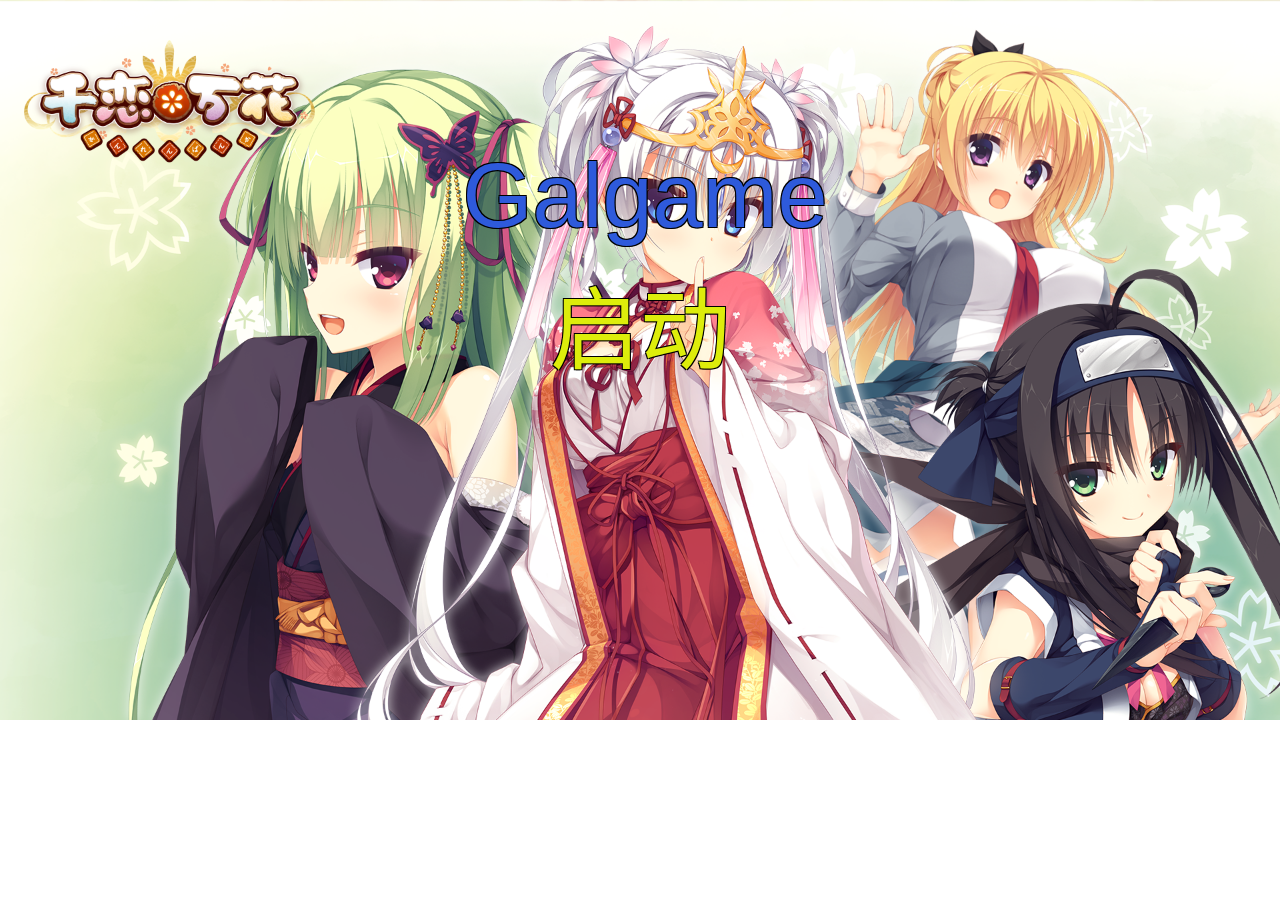
<file: index.html>
<!DOCTYPE html>
<link rel="shortcut icon" href=" 图标.ico" />
<html lang="zh-CN">
<head>
    <meta charset="UTF-8">
    <meta name="viewport" content="width=device-width, initial-scale=1.0">

    <!-- 标题 -->
    <title>galgame 启动！</title>

    <!-- 网站说明 -->
    <meta name="galgame"content ="让 Galgame 再次伟大！">

    <!-- 关键字 -->
    <meta name="keywords" content="Galgame">

    <!-- 引入图标 -->
    <link rel="shortcut icon" href=" 图标.ico" />


    <!-- 引用公共样式文件 -->
    <link rel="stylesheet" href="css/common.css">
    <link rel="stylesheet" href="css/index.css">
    <link rel="stylesheet" href="css/styles.css">

</head>
<body>
    <div class="bg-1">
        <img src="images-qlwh/qlwh-1.png" alt="">
        
    <ul>
        <li class="hd-1">Galgame</li>
        <li class="hd-2"><a href="index-total.html" class="bg-color">启动</a></li>
    </ul>
    </div>

    

</body>
</html>
</file>
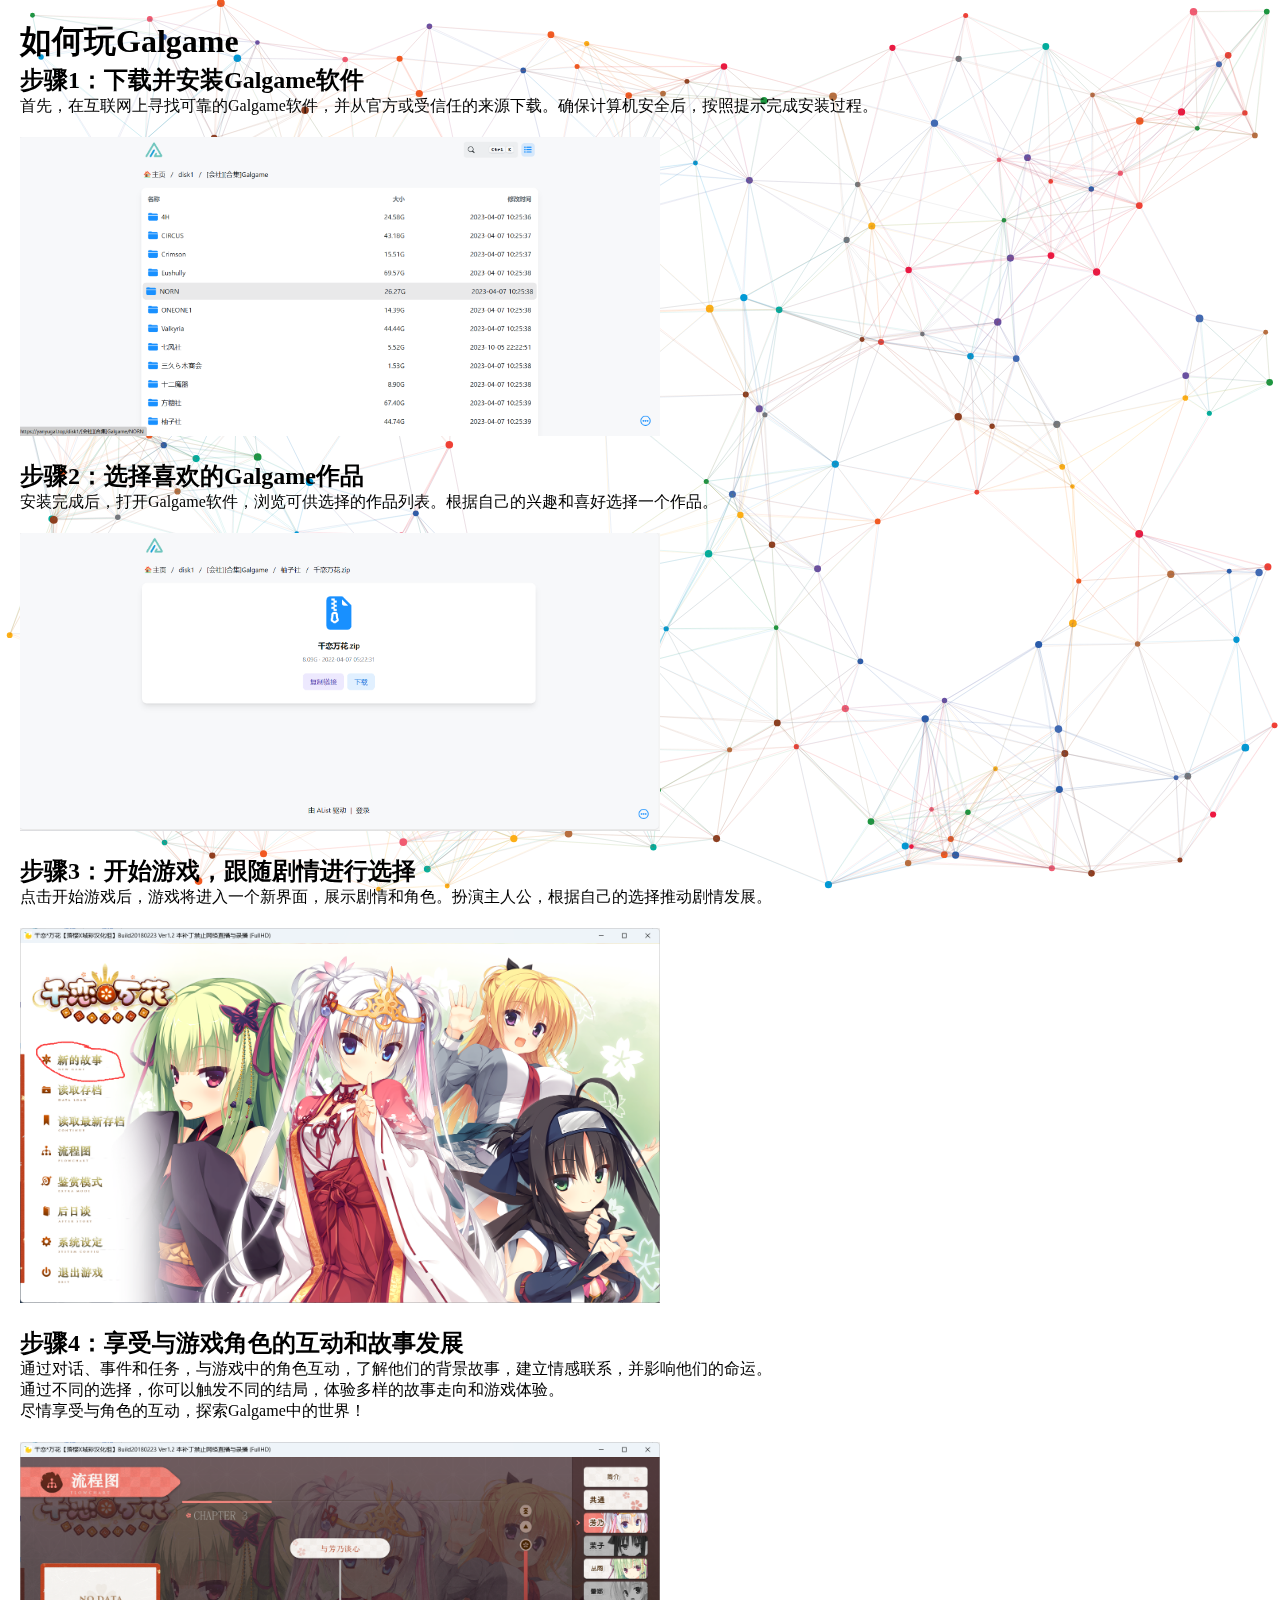
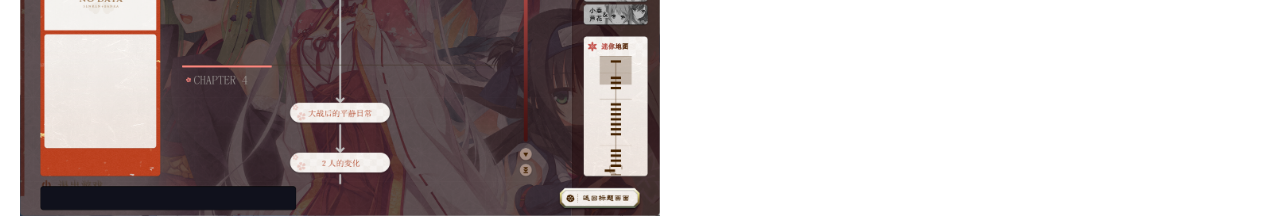
<file: how-to-play.html>
<!DOCTYPE html>
<html lang="en">
  <link rel="shortcut icon" href=" 图标.ico" />
<head>
  <meta charset="UTF-8">
  <meta name="viewport" content="width=device-width, initial-scale=1.0">
  <title>如何玩Galgame</title>
  <link rel="stylesheet" href="css/bg.css">
</head>
<body>
  <canvas id="canvas"></canvas>
  <div class="container">
    <div class="text">
      <h1>如何玩Galgame</h1>
  
      <h2>步骤1：下载并安装Galgame软件</h2>
      <p>首先，在互联网上寻找可靠的Galgame软件，并从官方或受信任的来源下载。确保计算机安全后，按照提示完成安装过程。</p>
    </div>
    <div class="image">
      <img src="images/howtoplay/howtoplay1.png" alt="Step 1">
    </div>
  </div>
  
  <div class="container">
    <div class="text">
      <h2>步骤2：选择喜欢的Galgame作品</h2>
      <p>安装完成后，打开Galgame软件，浏览可供选择的作品列表。根据自己的兴趣和喜好选择一个作品。</p>
    </div>
    <div class="image">
      <img src="images/howtoplay/howtoplay2.png" alt="Step 2">
    </div>
  </div>
  
  <div class="container">
    <div class="text">
      <h2>步骤3：开始游戏，跟随剧情进行选择</h2>
      <p>点击开始游戏后，游戏将进入一个新界面，展示剧情和角色。扮演主人公，根据自己的选择推动剧情发展。</p>
    </div>
    <div class="image">
      <img src="images/howtoplay/howtoplay3.png" alt="Step 3">
    </div>
  </div>
  
  <div class="container">
    <div class="text">
      <h2>步骤4：享受与游戏角色的互动和故事发展</h2>
      <p>通过对话、事件和任务，与游戏中的角色互动，了解他们的背景故事，建立情感联系，并影响他们的命运。</p>
      <p>通过不同的选择，你可以触发不同的结局，体验多样的故事走向和游戏体验。</p>
      <p>尽情享受与角色的互动，探索Galgame中的世界！</p>
    </div>
    <div class="image">
      <img src="images/howtoplay/howtoplay4.png" alt="Step 4">
    </div>
  </div>
  
  <script src="js/bg.js"></script>
</body>
</html>
</file>
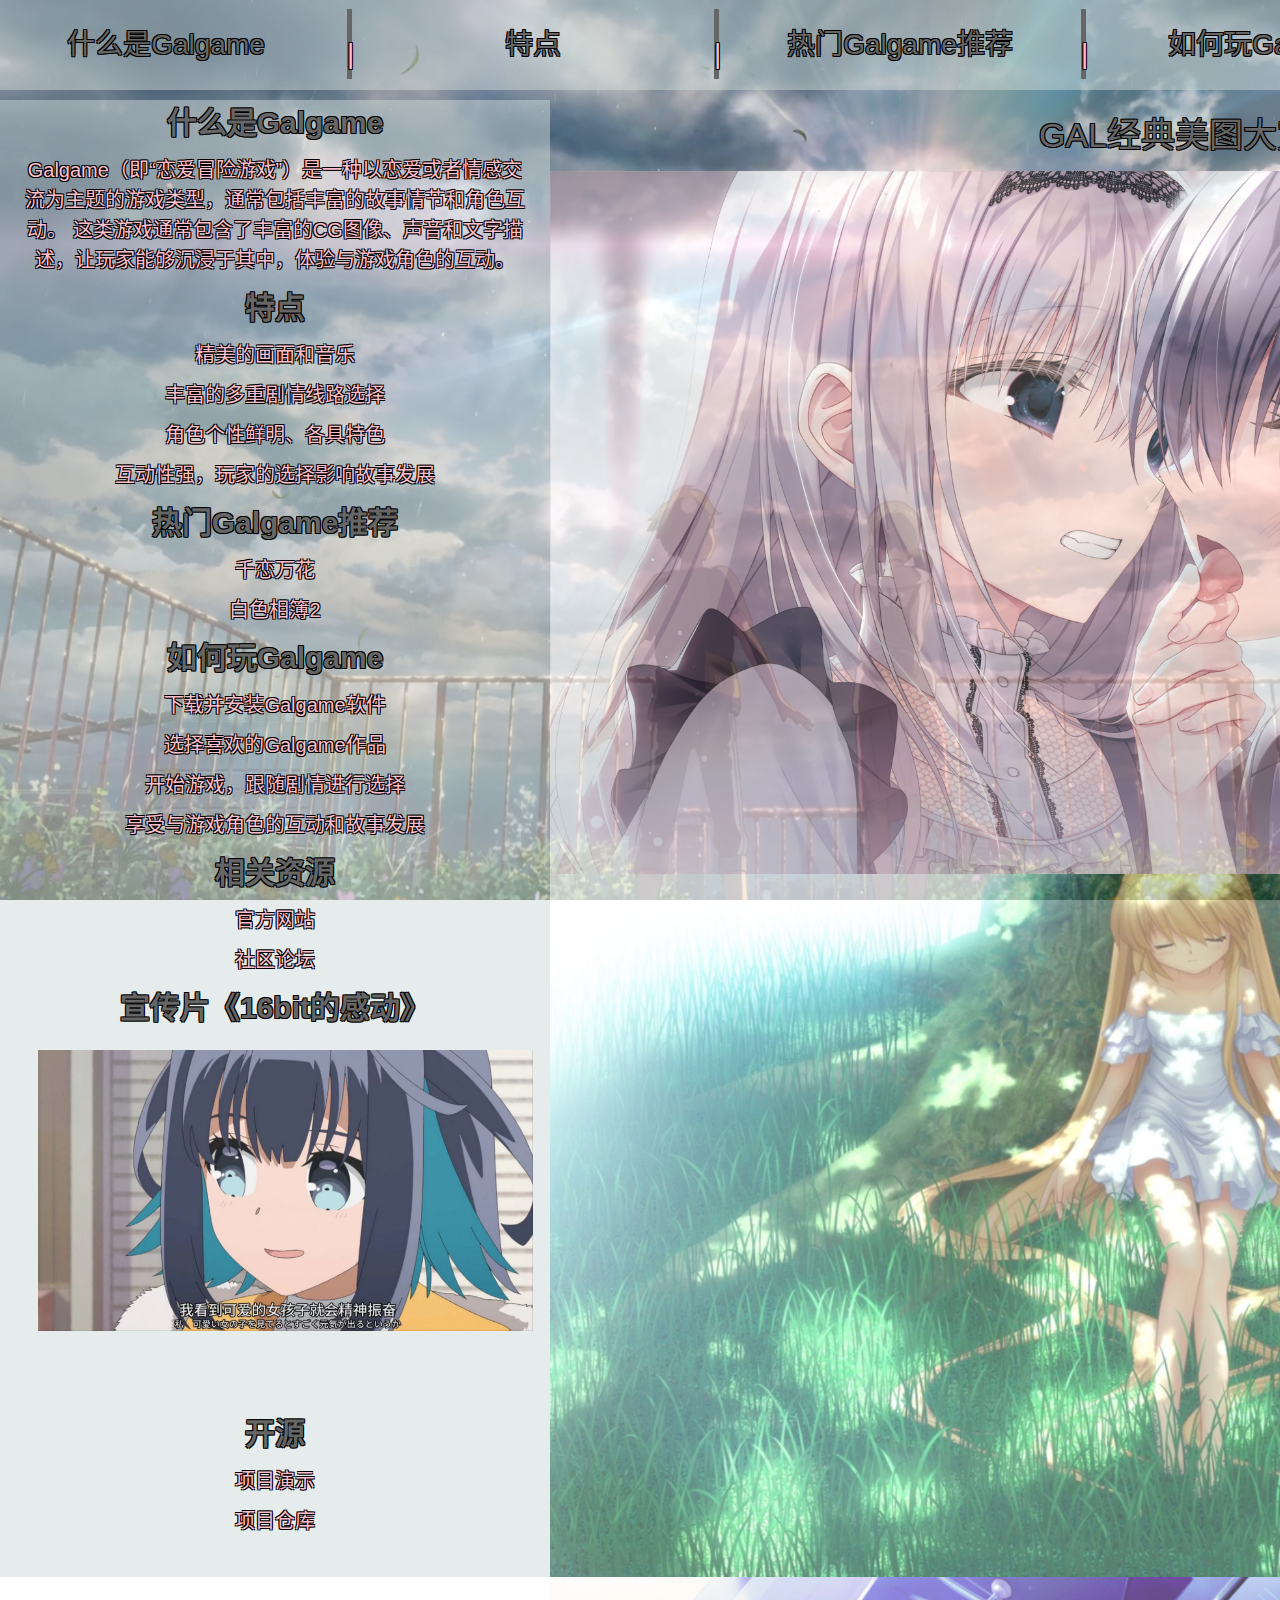
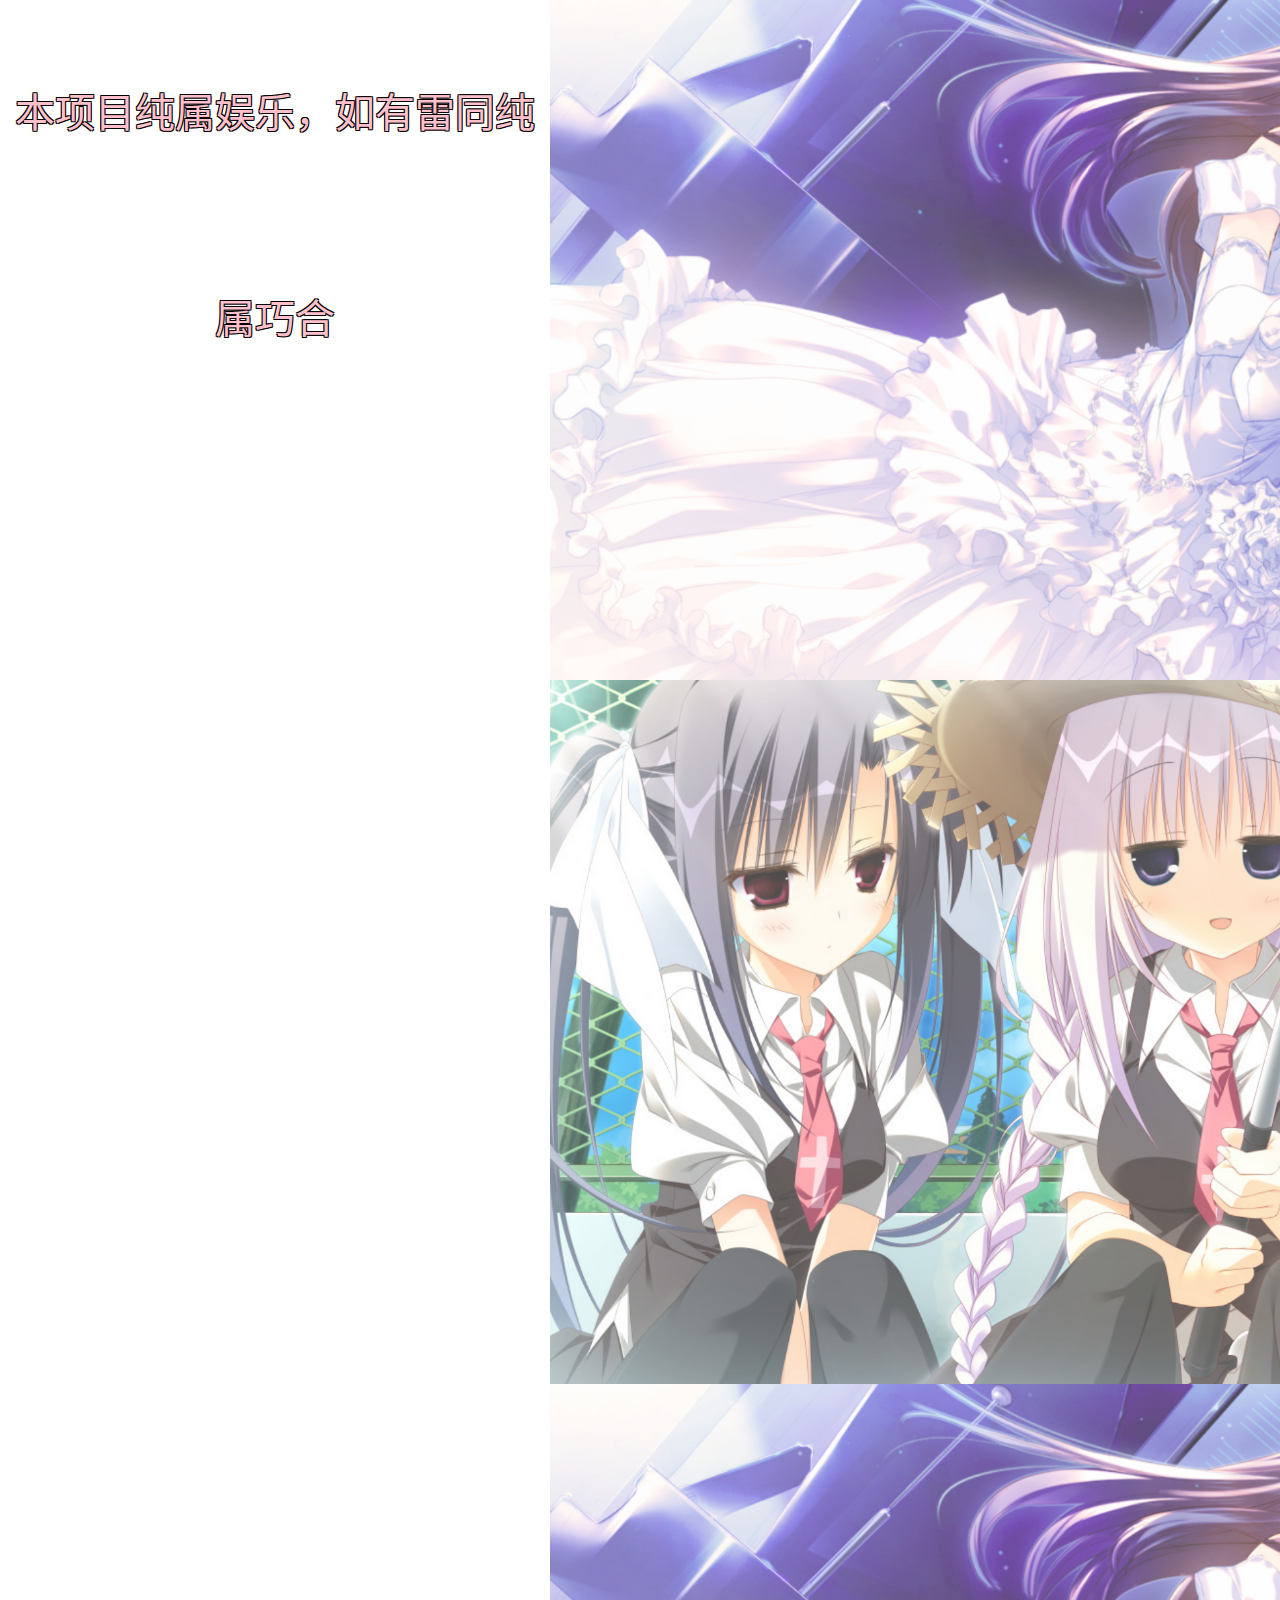
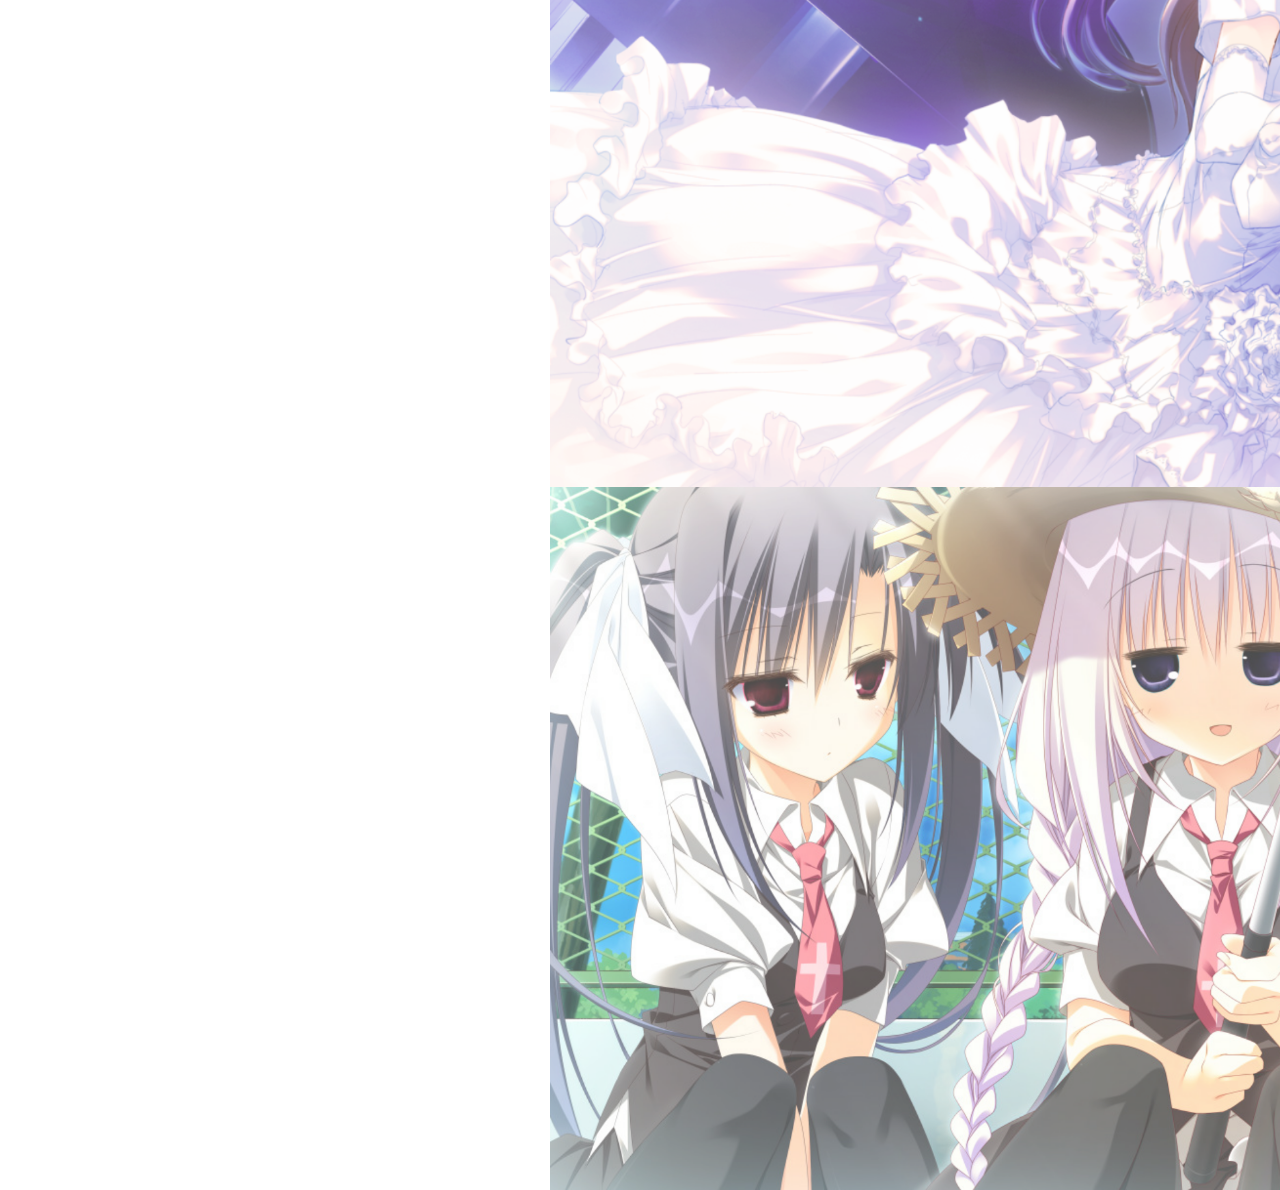
<file: index-total.html>
<!DOCTYPE html>
<html lang="zh-CN">
<head>
    <meta charset="UTF-8">
    <meta name="viewport" content="width=device-width, initial-scale=1.0">
    <title>原来你也玩GALGAME！</title>
    <meta name="galgame" content ="让 Galgame 再次伟大！">
    <meta name="keywords" content="Galgame">
    <link rel="shortcut icon" href=" 图标.ico" />

    <link rel="stylesheet" href="css/common.css">
    <link rel="stylesheet" href="css/index.css">
    <link rel="stylesheet" href="css/index-total.css">
    <link rel="slideshow" href="css/slideshow-container.css">
    <link rel="stylesheet" href="css/styles.css">
    <link rel="stylesheet" href="js/script.js">
    <link rel="stylesheet" href="how-to-play.html">
    <link rel="stylesheet" href="character.html">
    <link rel="stylesheet" href="introduce-game1.html">
    <link rel="stylesheet" href="introduce-game2.html">
    
</head>
<body>
    <!-- 最上方快捷导航模块 -->
     <section class="shortcut-1">
        <!-- 封装五个主要作用导航栏 -->
        <div class="w">
       <ul>
        <!-- 添加锚点链接 -->
        <li><a href="#f1">什么是Galgame</a></li>
        <li>|</li>
        <li><a href="#f2">特点</a></li>
        <li>|</li>
        <li><a href="#f3">热门Galgame推荐</a></li>
        <li>|</li>
        <li><a href="#f4">如何玩Galgame</a></li>
        <li>|</li>
        <li><a href="#f5">相关资源</a></li>
       </ul>
        </div>
     </section>

     <!-- 主体部分，包括左边的介绍和右边的图片 -->

     <!-- 左边介绍部分 -->

     <div class="w">
        
            <div class="main">
                <!-- 左边介绍部分 -->
                <div class="fl">
                    <div class="menu">
                        <ul>
                            <li>
                                <h2 id="f1"><a href="https://zh.moegirl.org.cn/Galgame" target="_blank">什么是Galgame</a></h2> 
                                <p>Galgame（即“恋爱冒险游戏”）是一种以恋爱或者情感交流为主题的游戏类型，通常包括丰富的故事情节和角色互动。
                                    这类游戏通常包含了丰富的CG图像、声音和文字描述，让玩家能够沉浸于其中，体验与游戏角色的互动。
                                </p>
                            </li>
                            <li>
                                <h2 id="f2"><a href="character.html" target="_blank">特点</a></h2>
                                <p>
                                    <p>精美的画面和音乐</p>
                                    <p>丰富的多重剧情线路选择</p>
                                    <p>角色个性鲜明、各具特色</p>
                                    <p>互动性强，玩家的选择影响故事发展</p>
                                </p>
                            </li>
                            <li>
                                <h2 id="f3"><a href="https://www.touchgal.com/" target="_blank">热门Galgame推荐</a></h2>
                                <div class="game">
                                   <p class="game-1"><a href="introduce-game1.html" target="_blank" >千恋万花</a></p>
                                   <p class="game-2"><a href="introduce-game2.html" target="_blank">白色相簿2</a></p>
                                </div>
                            </li>
                            <li>
                                <h2 id="f4"><a href="./how-to-play.html" target="_blank">如何玩Galgame</a></h2>
                                <p>下载并安装Galgame软件</p>
                                <p>选择喜欢的Galgame作品</p>
                                <p>开始游戏，跟随剧情进行选择</p>
                                <p>享受与游戏角色的互动和故事发展</p>
                            </li>
                            <li class="resource">
                                <h2 id="f5"><a href="https://yanyugal.top/disk1/[%E4%BC%9A%E7%A4%BE][%E5%90%88%E9%9B%86]Galgame" target="_blank">相关资源</a></h2>
                                
                              
                                    <p><a href="https://odb.lzacg.one" target="_blank" class="f11">官方网站</a></p>
                                    <p><a href="https://tieba.baidu.com/f?kw=galgame&ie=utf-8&tab=good" target="_blank" class="f11">社区论坛</a></p>
                               
                            </li>
                            <li>
                                <div class="intro">
                                    <h2 id="f5"><a href="#">宣传片《16bit的感动》</a></h2>
                                    <a href="https://www.bilibili.com/video/BV19m4y1K7DE/" target="_blank"><img src="images/16bit.jpg" alt=""></a>
                                </div>
                            </li>
                            <li class="address">
                                <h2><a href="#">开源</a></h2>
                                <p><a href="https://kamisato-ayaka-ganshin-impact.github.io/a-galgame-birth/" target="_blank" class="f11">项目演示</a></p>
                                <p><a href="https://github.com/Kamisato-Ayaka-ganshin-impact/a-galgame-birth" target="_blank" class="f11">项目仓库</a></p>
                               
                            </li>
                        </ul>
                    </div>
                </div>

                 <!-- 右边图片部分 -->
    <!-- <div class="slideshow-container"> -->
        <link rel="stylesheet" href="css/shadow-show.css">
        <script src="js/total.js"></script>
             <div class="fr">
                <p class="emjoy">GAL经典美图大赏</p>
                
                    <div class="images">
                    <div class="slideshow-container">
                        <ul>
                            <li>
                              <img class="mySlides" src="images/Snipaste_2023-09-01_18-16-38.png" style="display: block;">
                               <img class="mySlides" src="images/Snipaste_2023-09-01_19-10-04.png">
                               <img class="mySlides" src="images/Snipaste_2023-09-02_18-32-32.png">
                               <img class="mySlides" src="images/Snipaste_2023-09-10_11-08-15.png">
                               <img class="mySlides" src="images/Snipaste_2023-09-10_11-43-50.png">
                               <img class="mySlides" src="images/Snipaste_2023-09-10_13-39-21.png">
                               <img class="mySlides" src="images/Snipaste_2023-09-10_13-44-37.png">
                               <img class="mySlides" src="images/Snipaste_2023-09-10_14-30-56.png">
                               <img class="mySlides" src="images/TRBRJZ[]L]0`3HB_5TNEP77.png">
                               <img class="mySlides" src="images/mv-2.png">
                               <img class="mySlides" src="images/rewrite-2.jpg">
 
                            </li>
                           
                        </ul>
                       </div>
                       </div>
                       <div class="images">
                        <div class="slideshow-container">
                         <ul>
                             <li>
                                <img class="mySlides" src="images/rewrite.jpg"  style="display: block;">                  
                                <img class="mySlides" src="images/QQ截图20221226214923.png" style="display: block;">                     
                                <img class="mySlides" src="images/QQ图片20221029141251.png" style="display: block;">
                              <img class="mySlides" src="images/rewrite.jpg">
                                <img class="mySlides" src="images/mv-1.png">
                                <img class="mySlides" src="images/0455b586dc0a0b28ed9a93ddb29f195.png"> 
                                <img class="mySlides" src="images/QQ截图20221226214923.png" style="display: block;">                             
                                <img class="mySlides" src="images/QQ图片20221029141251.png" style="display: block;">                            
                                <img class="mySlides" src="images/new-imagea/Snipaste_2023-09-01_15-29-42.png">
                                <img class="mySlides" src="images/new-imagea/Snipaste_2023-09-01_16-27-57.png">
                                <img class="mySlides" src="images/new-imagea/Snipaste_2023-09-05_21-43-39.png">
                                <img class="mySlides" src="images/new-imagea/Snipaste_2023-09-05_21-43-39.png">
  
                             </li>
                             
                            
                         </ul>
    
                        </div>
                 </div>
             </div>   
     </div>


   <!-- 底部模块制作  -->
   <div class="footer">
   
       <div class="w">
        <div >
            <ul>
                <li class="text"><p ><a href="https://www.bilibili.com/video/BV1hq4y1s7VH/?spm_id_from=333.337.search-card.all.click&vd_source=58072e33351d19e1dd656dd9c3bb5b3c" class="f11">本项目纯属娱乐，如有雷同纯属巧合</a></p></li>
            </ul>
        </div>
       </div>
    
   </div>
</body>
</html>
</file>
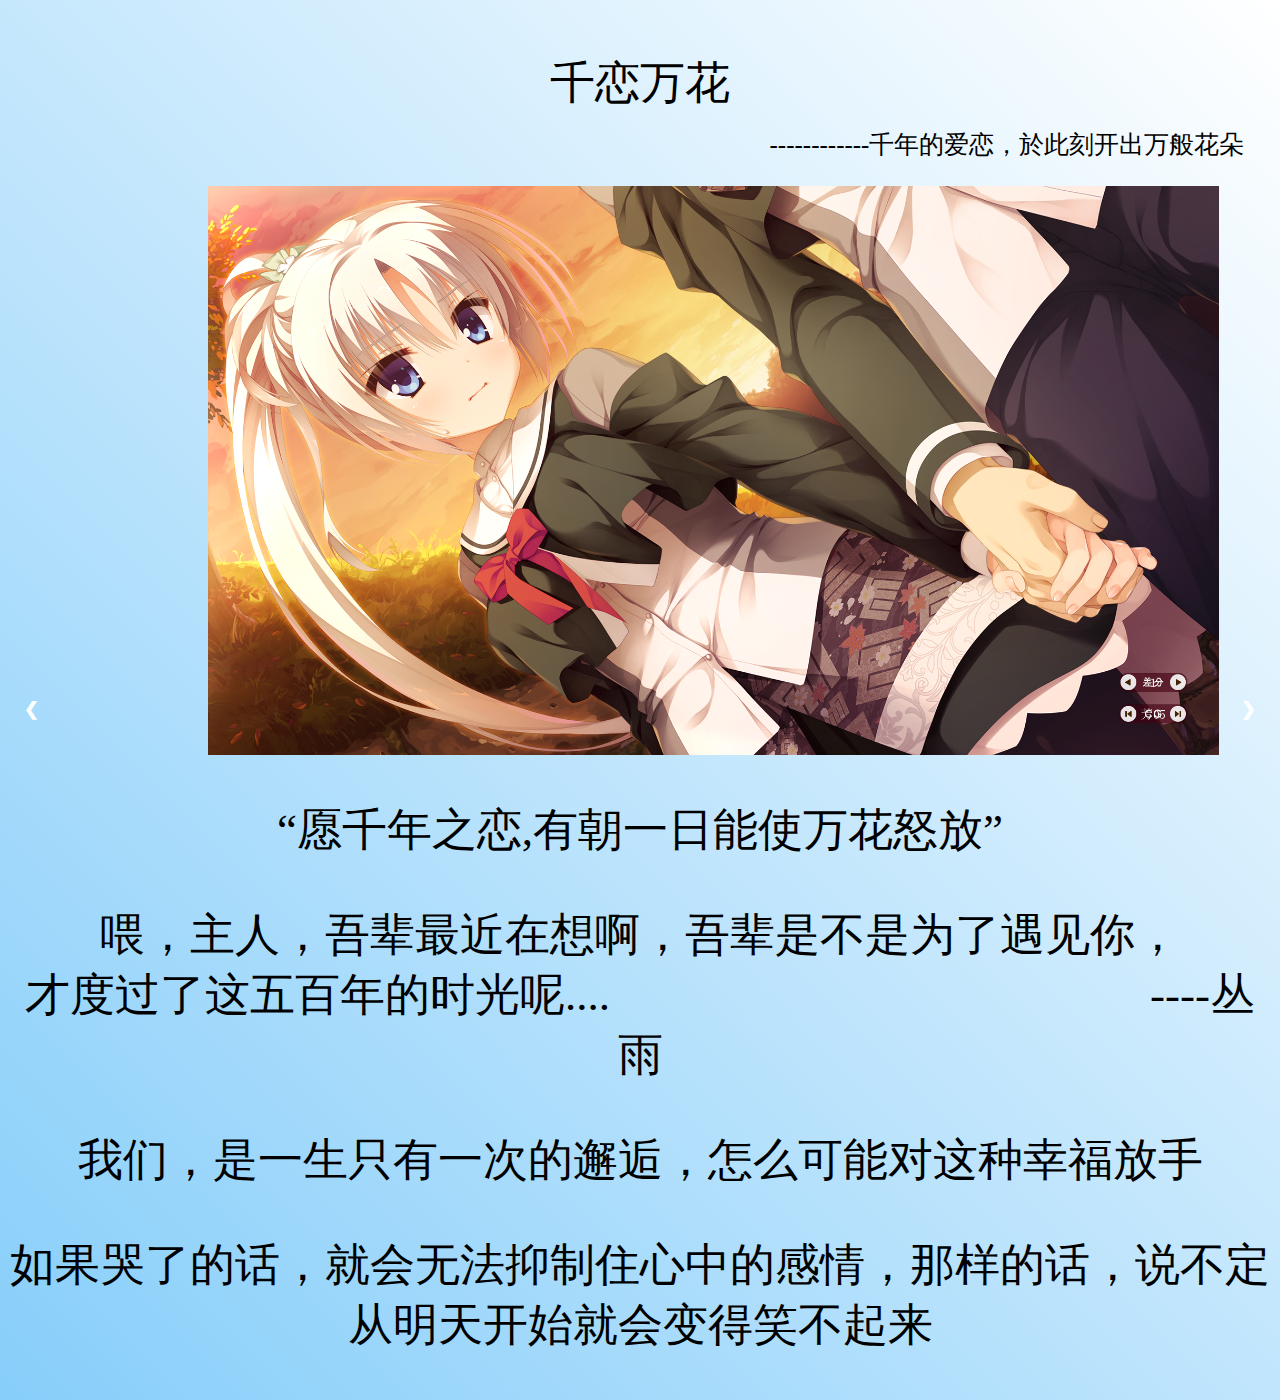
<file: introduce-game1.html>
<!DOCTYPE html>
<html lang="en">
  <link rel="shortcut icon" href=" 图标.ico" />
<head>
  <meta charset="UTF-8">
  <meta name="viewport" content="width=device-width, initial-scale=1.0">
  <link rel="stylesheet" href="css/introduce-game.css">
</head>
<body>

<div class="slideshow-container">
  <p>千恋万花</p>
  <p class="text-1">------------千年的爱恋，於此刻开出万般花朵</p>
  <img class="mySlides" src="images-qlwh/qlwh-2.png" style="display: block;">
  
  <img class="mySlides" src="images-qlwh/qlwh-3.png">
  <img class="mySlides" src="images-qlwh/qlwh-4.png">
  <img class="mySlides" src="images-qlwh/qlwh-5.png">
  <img class="mySlides" src="images-qlwh/qlwh-6.png">
  <img class="mySlides" src="images-qlwh/qlwh-7.png">
  <img class="mySlides" src="images-qlwh/qlwh-8.png">
  <img class="mySlides" src="images-qlwh/qlwh-9.png">
  <img class="mySlides" src="images-qlwh/qlwh-10.png">
  <img class="mySlides" src="images-qlwh/qlwh-11.png">
  <img class="mySlides" src="images-qlwh/qlwh-12.png">
  <a class="prev" onclick="plusSlides(-1)">&#10094;</a>
  <a class="next" onclick="plusSlides(1)">&#10095;</a>
  <p>“愿千年之恋,有朝一日能使万花怒放”</p>
  <p>喂，主人，吾辈最近在想啊，吾辈是不是为了遇见你，<br>才度过了这五百年的时光呢....&nbsp;&nbsp;&nbsp;&nbsp;&nbsp;&nbsp;&nbsp;&nbsp;&nbsp;&nbsp;&nbsp;&nbsp;&nbsp;&nbsp;&nbsp;&nbsp;&nbsp;&nbsp;&nbsp;&nbsp;&nbsp;&nbsp;&nbsp;&nbsp;&nbsp;&nbsp;&nbsp;&nbsp;&nbsp;&nbsp;&nbsp;&nbsp;&nbsp;&nbsp;&nbsp;&nbsp;&nbsp;&nbsp;&nbsp;&nbsp;&nbsp;&nbsp;&nbsp;&nbsp;&nbsp;&nbsp;&nbsp;&nbsp;----丛雨</p>
  <p>我们，是一生只有一次的邂逅，怎么可能对这种幸福放手</p>
  <p>如果哭了的话，就会无法抑制住心中的感情，那样的话，说不定从明天开始就会变得笑不起来</p>
</div>

<script src="js/introduce-game.js"></script>

</body>
</html>
</file>
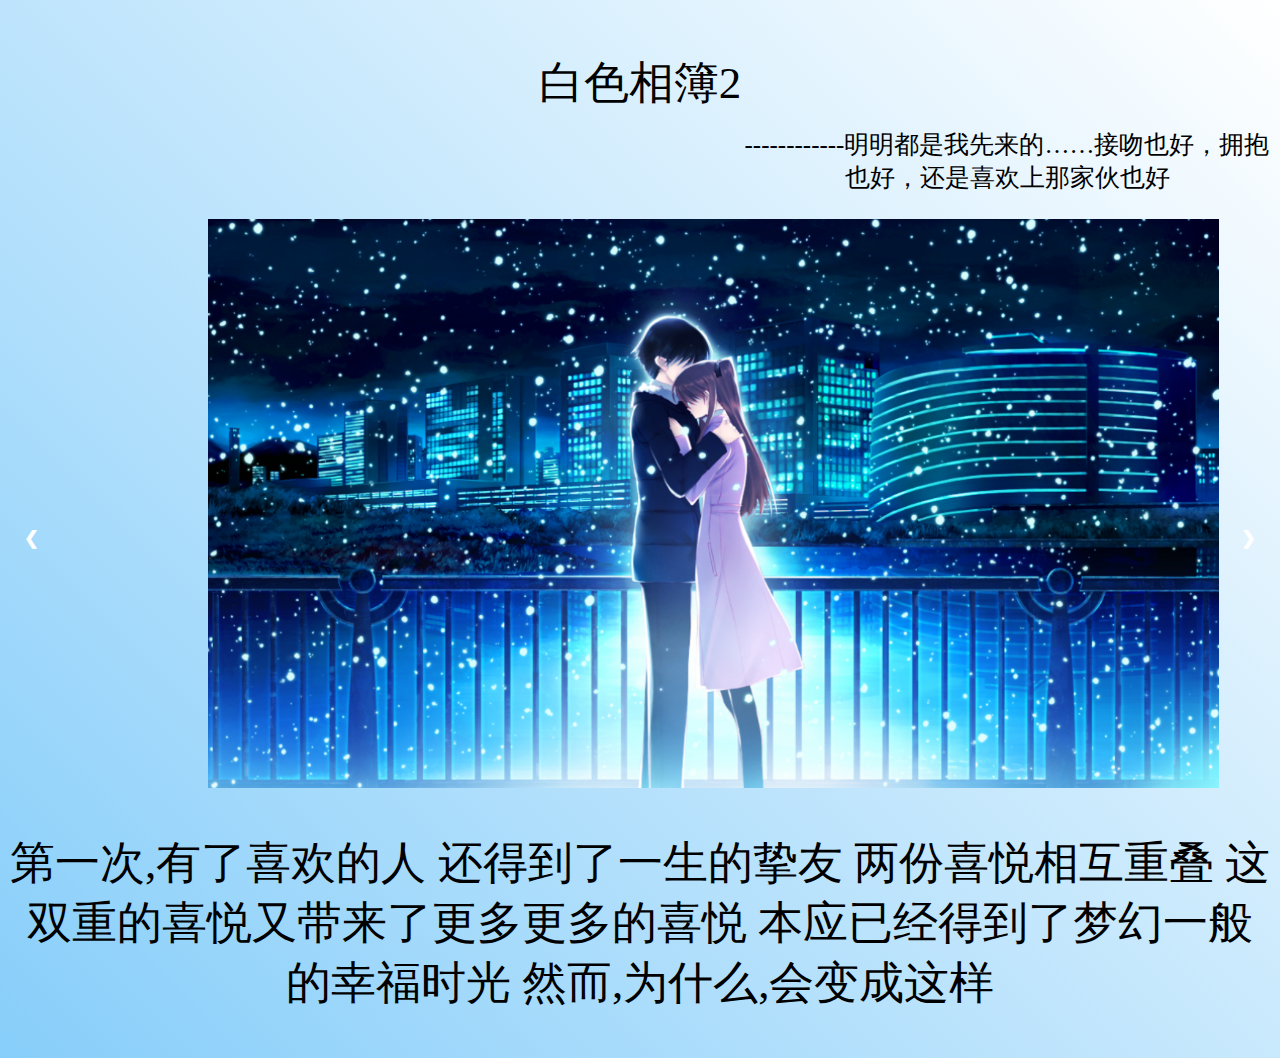
<file: introduce-game2.html>
<!DOCTYPE html>
<html lang="en">
  <link rel="shortcut icon" href=" 图标.ico" />
<head>
  <meta charset="UTF-8">
  <meta name="viewport" content="width=device-width, initial-scale=1.0">
  <link rel="stylesheet" href="css/introduce-game.css">
</head>
<body>
<div class="w">
<div class="slideshow-container">
  <p>白色相簿2</p>
  <p class="text-1">------------明明都是我先来的……接吻也好，拥抱也好，还是喜欢上那家伙也好</p>
  <img class="mySlides" src="images/hug.png" style="display: block;">
 
  <img class="mySlides" src="images/Snipaste_2023-10-26_12-03-44.png">
  <img class="mySlides" src="images/Snipaste_2023-10-26_12-05-27.png">
  <img class="mySlides" src="images/Snipaste_2023-11-03_15-29-56.png">
  <img class="mySlides" src="images/Snipaste_2023-11-03_15-41-53.png">
  <img class="mySlides" src="images/Snipaste_2023-11-04_23-05-35.png">
  <img class="mySlides" src="images/Snipaste_2023-11-07_23-40-03.png">
  <img class="mySlides" src="images/Snipaste_2023-11-14_00-33-11.png">
  <img class="mySlides" src="images/Snipaste_2023-11-15_00-08-02.png">
  <img class="mySlides" src="images/Snipaste_2023-11-15_00-39-23.png">
 

  <a class="prev" onclick="plusSlides(-1)">&#10094;</a>
  <a class="next" onclick="plusSlides(1)">&#10095;</a>
  <p>第一次,有了喜欢的人
    还得到了一生的挚友
    两份喜悦相互重叠
    这双重的喜悦又带来了更多更多的喜悦
    本应已经得到了梦幻一般的幸福时光
    然而,为什么,会变成这样</p>
</div>

<script src="js/introduce-game.js"></script>
</div>
</body>
</html>
</file>
<file: css/common.css>
.w
{
    width: 1800px;
    margin:0 auto;
}

.shortcut-1
{
    height: 90px;
    line-height: 90px;
    background-color:#cdd9d780;
}

.shortcut-1 ul li 
{
    float: left;
    width: 332px;
    font-size: 28px;
    text-align: center;
    
}

.fl{
    float: left;

}
.fr
{
    float:right;
}

/* 选择所有偶数的小li */

.shortcut-1 ul li:nth-child(even)
{
    width: 5px;
    height: 70px;
    background-color: #666;
    margin:9px 15px 0;

}

/* 尾部模块制作 */
.footer
{
    margin-top:10px;
    height: 200px;
    background-color: #ffffff80;
    text-align: center;
  
    
}

.text
{
    position: relative;
   height: 330px;
   font-size: 40px;
   line-height:206px;
    text-align: center;
}
</file>
<file: css/index.css>
ul li
{
  text-align: center;
  z-index: 110;
}


  .bg-1 img
  {
   
    width: 100%;
    z-index: -1;
  }

  .hd-2 {
    position: relative;
    font-size: 90px;
    color: #0dfbdc;
    
  }

  .hd-1
  {
    font-size: 90px;
    margin-top:-591px;
    margin-left: 10px;
    color: #2e5adb;
  }
  

  .bg-color
  {
    color: #dded0b;
  }

  
  .hd-2:hover::after {
    content: "点此进入网页";
    position: absolute;
    top: 100%;
    left: 50%;
    transform: translateX(-50%);
    background-color: #f0f0f0;
    padding: 5px;
    border: 1px solid #ccc;
    border-radius: 5px;
    display: block;
    z-index: 2;
  }
</file>
<file: css/styles.css>
/* 把我们所有标签的内外边距清零 */
* {
    margin: 0;
    padding: 0;
    /*css3盒子模型*/
    box-sizing:border-box;

    /* css3盒子模型 */

    box-sizing: border-box;
}

/* em 和 i 斜体的文字不倾斜 */
em,
i {
    font-style: normal
}

/* 去掉li 的小圆点 */
li {
    list-style: none
}

img {
    /* border 0 照顾低版本浏览器 如果 图片外面包含了链接会有边框的问题 */
    border: 0;
    /* 取消图片底侧有空白缝隙的问题 */
    vertical-align: middle
}

button {
    /* 当我们鼠标经过button 按钮的时候，鼠标变成小手 */
    cursor: pointer .0
}

a {
    color: #666;
    text-decoration: none
}

a:hover {
    color: #c81623
}

button,
input {
    /* "\5B8B\4F53" 就是宋体的意思 这样浏览器兼容性比较好 */
    font-family: Microsoft YaHei, Heiti SC, tahoma, arial, Hiragino Sans GB, "\5B8B\4F53", sans-serif
}

body {
    /* CSS3 抗锯齿形 让文字显示的更加清晰 */
    -webkit-font-smoothing: antialiased;
    background-color: #fff;
    font: 12px/1.5 Microsoft YaHei, Heiti SC, tahoma, arial, Hiragino Sans GB, "\5B8B\4F53", sans-serif;
    color:pink;
    text-shadow: -1px -1px 0 black, 1px -1px 0 black, -1px 1px 0 black, 1px 1px 0 black;
}black
h2
{
    color: pink;
}
.hide,
.none {
    display: none
}

/* 清除浮动 */
.clearfix:after {
    visibility: hidden;
    clear: both;
    display: block;
    content: ".";
    height: 0
}

/* .clearfix {
    *zoom: 1
} */
</file>
<file: css/bg.css>
* {
    margin: 0;
    padding: 0;
  }


  canvas {
    position: fixed;
    top: 0;
    left: 0;
    width: 100%;
    height: 100%;
    z-index: -1; /* 将Canvas放在最底层 */
  }

  .content {
    position: relative;
    display: flex;
    align-items: flex-start;
    z-index: 1; /* 将文字内容放在上层 */
    color: #fff; /* 文字颜色，根据需要调整 */
    padding: 20px; /* 为文字内容添加一些内边距 */
    background: rgba(0, 0, 0, 0.5); /* 添加半透明背景以增加对比度 */
  }
  .text {
    flex: 1;
    padding: 20px;
  }

  .image {
    padding-left: 20px;
    max-width: 50%;
  }

  img {
    max-width: 100%;
    height: auto;
  }
</file>
<file: css/index-total.css>
body {
    /* background-image: url('../images/ysn.png'); */
    background-image: url('../images/tqzz.png');
    background-size: cover; /* 保持图片覆盖整个屏幕 */
    background-attachment: fixed; /* 固定背景图片 */
    /* 可选的其他属性，如 background-position、background-repeat 等 */
               }
.bg-2 {
    position: relative;
 
    height: 400px;
    text-align: center;
    
    top: -400px;
    left: 300px;
}




.bg{
    width: 2000px;
    height: 500px;
    margin-left: 300px;
    float: left;
}

.main
{
    position: relative;
    margin-top:10px;
    height: 1500px;
    
}

.main .menu{
    width: 550px;
    height: 1477px;
    background-color:#cdd9d780;
} 

.game
{
    text-align: center;
}
.game-1,.game-2

{
    
    position: relative;
    /* display:inline-block; */
   
}
.game-1:hover::before
{
    content: "玩柚子社玩的";
    position: absolute;
    top: -20px; /* 调整文字显示的位置 */
    left: 50%;
   
    transform: translateX(-50%);
    background-color: #f0f0f080;
    padding: 5px;
    border-radius: 5px;
    font-size: 14px;
    color: #7a696980;
    white-space: nowrap;
    opacity: 1;
    z-index: 1;

}

.game-2:hover::before
{
    content: "又到了白色相簿的季节";
    position: absolute;
    top: -20px; /* 调整文字显示的位置 */
    left: 50%;
   
    transform: translateX(-50%);
    background-color: #f0f0f080;
    padding: 5px;
    border-radius: 5px;
    font-size: 14px;
    color: #33333380;
    white-space: nowrap;
    opacity: 1;
    z-index: 1;

}
.main .menu li
{
   font-size: 20px;
    /* height: 200px; */
    /* background-color: pink; */
}

.intro h2
{
    text-align: center;
}
.intro img
{
   margin-left:20px ;
   margin-top: 20px;
    width: 90%;
    text-align: center;
}

.main .menu p
{
    margin:10px 20px 10px;
    text-align: center;
}

.main .menu h2
{
    text-align: center;
}

.menu .game a
{
    color: pink;
}
 .f11
{
    color: pink;
}



.main .images
{
    width: 1250px;
  
}

.fr p{
    color:#666;
}

.fr .emjoy
{
    text-align: center;
    font-size: 34px;
    margin: 10px;
}



 .main .fr .images  img
{
/*  右边图片大小设定 */
width: 100%;
}

.address
{
    margin-top: 80px;
}
.slideshow-container img
{
    opacity: 0.7; 
}
</file>
<file: css/slideshow-container.css>
.slideshow-container {
  display: inline-block;
    position: relative;
    max-width: 100%;
    margin: auto;
    overflow: hidden;
  }

  .slideshow-container img {
    width: 100%;
    height: auto;
    display: none;
  }

  .prev, .next {
    cursor: pointer;
    position: absolute;
    top: 50%;
    width: auto;
    padding: 16px;
    margin-top: -22px;
    color: white;
    font-weight: bold;
    font-size: 18px;
    transition: 0.6s ease;
    border-radius: 0 3px 3px 0;
    user-select: none;
  }

  .next {
    right: 0;
    border-radius: 3px 0 0 3px;
  }

  .prev:hover, .next:hover {
    background-color: rgba(0, 0, 0, 0.8);
  }
</file>
<file: css/shadow-show.css>
.slideshow-container {
    position: relative;
    max-width: 100%;
    margin: auto;
    overflow: hidden;
  }

  .slideshow-container img {
    width: 100%;
    height: auto;
    display: none;
  }

  /* .prev, .next {
    cursor: pointer;
    position: absolute;
    top: 50%;
    width: auto;
    padding: 16px;
    margin-top: -22px;
    color: white;
    font-weight: bold;
    font-size: 18px;
    transition: 0.6s ease;
    border-radius: 0 3px 3px 0;
    user-select: none;
  } */

  .next {
    right: 0;
    border-radius: 3px 0 0 3px;
  }

  .prev:hover, .next:hover {
    background-color: rgba(0, 0, 0, 0.8);
  }
</file>
<file: css/introduce-game.css>
.slideshow-container {
    float:right;
    position: relative;
    max-width: 100%;
    margin: auto;
    overflow: hidden;
  }

  .slideshow-container img {
    width: 100%;
    height: auto;
    display: none;
  }

  .prev, .next {
    cursor: pointer;
    position: absolute;
    top: 50%;
    width: auto;
    padding: 16px;
    margin-top: -22px;
    color: white;
    font-weight: bold;
    font-size: 18px;
    transition: 0.6s ease;
    border-radius: 0 3px 3px 0;
    user-select: none;
  }

  .next {
    right: 0;
    border-radius: 3px 0 0 3px;
  }

  .prev:hover, .next:hover {
    background-color: rgba(0, 0, 0, 0.8);
  }

  .slideshow-container img
  {
    margin-left: 200px;
    width: 80%;
  }

  .slideshow-container p
  {
    text-align: center;
    font-size: 45px;
  }

  .container {
    position: relative;
  }
  
  .container img {
    position: absolute;
    top: 50%;
    left: 50%;
    transform: translate(-50%, -50%);
  }

  .slideshow-container .text-1
  {
    margin-top: -30px;
    margin-left: 734px;
    font-size: 25px;
  }


  body {
    background: linear-gradient(45deg, rgb(135, 206, 250),#ffffff);
  }
</file>
